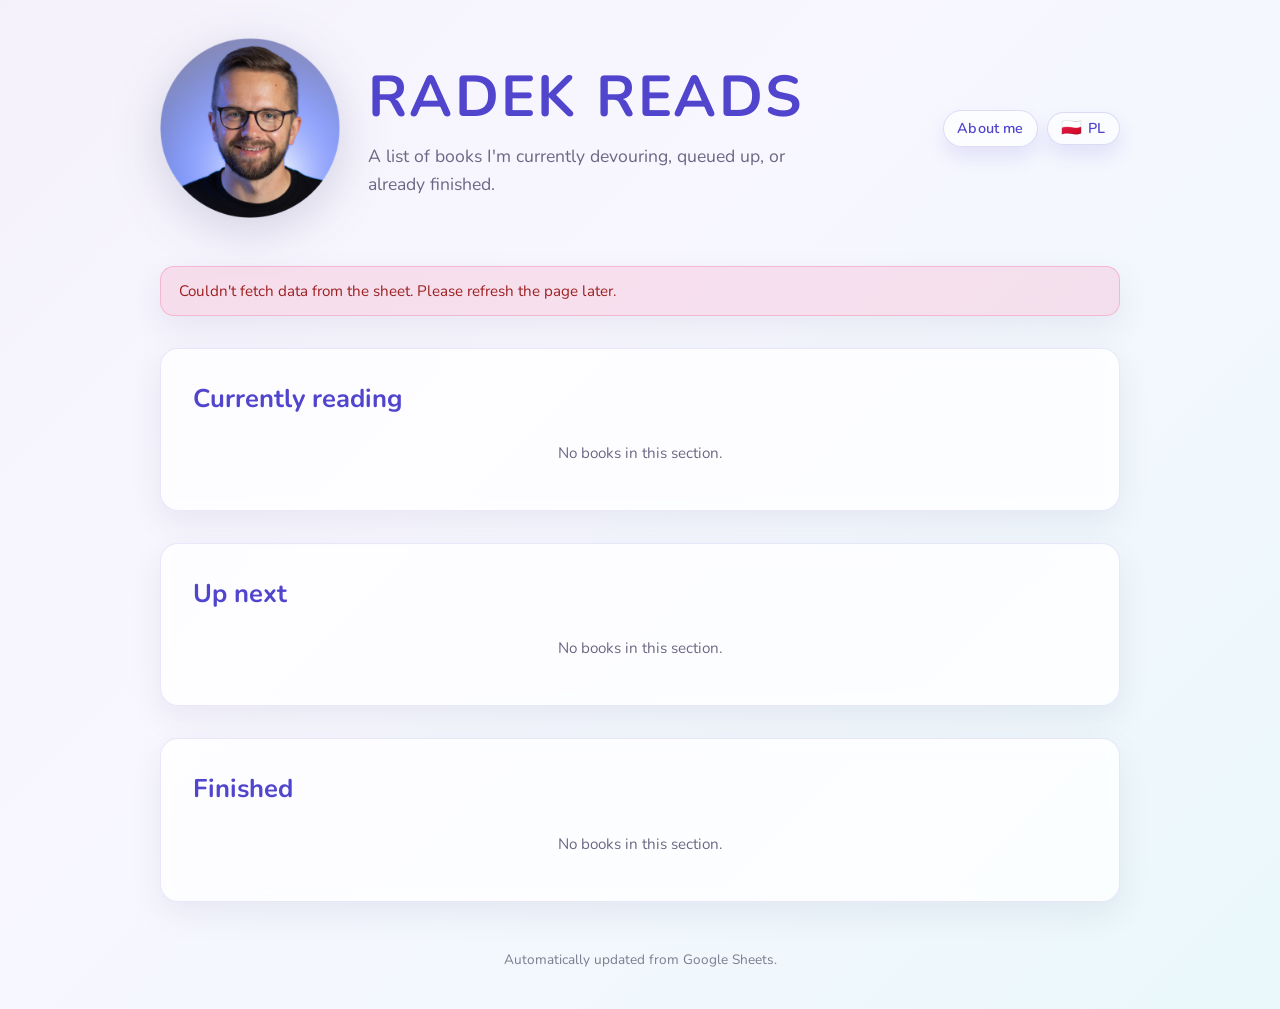
<file: index.html>
<!DOCTYPE html>
<html lang="pl">
  <head>
    <meta charset="utf-8" />
    <meta name="viewport" content="width=device-width, initial-scale=1" />
    <title>Radek czyta</title>
    <link rel="icon" type="image/png" href="favicon.png" />
    <link rel="preconnect" href="https://fonts.googleapis.com" />
    <link rel="preconnect" href="https://fonts.gstatic.com" crossorigin />
    <link
      href="https://fonts.googleapis.com/css2?family=Nunito:wght@400;600;700&display=swap"
      rel="stylesheet"
    />
    <link rel="icon" href="favicon.png" type="image/png" sizes="32x32" />
    <link rel="stylesheet" href="styles.css" />
  </head>
  <body data-page="home">
    <header class="site-header">
      <div class="site-header-top">
        <div class="logo-container">
          <a class="logo-link" href="./" data-i18n-attrs="aria-label:common.logoLinkAria">
            <img
              src="radek-czyta.png"
              width="180"
              height="180"
              alt="Ilustracja logo Radek czyta"
              class="logo-image"
              loading="lazy"
              data-i18n-attrs="alt:common.logoAlt"
            />
          </a>
          <div class="logo-text-group">
            <a class="logo" href="./" data-i18n="common.logoText">Radek czyta</a>
            <p class="tagline" data-i18n="common.tagline">
              Lista książek, które właśnie pochłaniam, czekają w kolejce lub już są na
              półce przeczytane.
            </p>
          </div>
        </div>
        <nav class="site-nav">
          <a class="site-nav-link" href="o-mnie/" data-i18n="navigation.about">O mnie</a>
          <button
            type="button"
            class="language-toggle"
            data-language-toggle
          >
            <span
              class="language-toggle-flag"
              data-language-toggle-flag
              aria-hidden="true"
            ></span>
            <span class="language-toggle-label" data-language-toggle-label>EN</span>
          </button>
        </nav>
      </div>
    </header>

    <main>
      <section
        class="status-message"
        id="status-message"
        role="status"
        aria-live="polite"
        data-i18n="home.status.loading"
      >
        Ładuję dane z arkusza...
      </section>

      <section class="books-section books-section--reading" aria-labelledby="reading-now">
        <div class="reading-section-header">
          <h2 id="reading-now" data-i18n="home.sections.reading">Teraz czytam</h2>
        </div>
        <div class="reading-carousel" data-reading-carousel>
          <div class="reading-carousel-controls" data-reading-carousel-controls>
            <button
              type="button"
              class="carousel-button carousel-button--prev"
              data-reading-carousel-prev
              aria-label="Poprzednie książki"
              title="Poprzednie książki"
              data-i18n-attrs="aria-label:home.carousel.prev;title:home.carousel.prev"
            >
              ←
            </button>
            <button
              type="button"
              class="carousel-button carousel-button--next"
              data-reading-carousel-next
              aria-label="Następne książki"
              title="Następne książki"
              data-i18n-attrs="aria-label:home.carousel.next;title:home.carousel.next"
            >
              →
            </button>
          </div>
          <ul id="reading-list" class="book-list reading-carousel-list" aria-live="polite"></ul>
        </div>
        <p class="empty-message" data-for="reading-list" hidden data-i18n="home.empty">
          Brak książek w tej sekcji.
        </p>
      </section>

      <section class="books-section" aria-labelledby="next-up">
        <h2 id="next-up" data-i18n="home.sections.next">Następne</h2>
        <ul id="next-list" class="book-list" aria-live="polite"></ul>
        <p class="empty-message" data-for="next-list" hidden data-i18n="home.empty">
          Brak książek w tej sekcji.
        </p>
      </section>

      <section class="books-section" aria-labelledby="finished">
        <h2 id="finished" data-i18n="home.sections.finished">Przeczytane</h2>
        <ul id="finished-list" class="book-list" aria-live="polite"></ul>
        <p class="empty-message" data-for="finished-list" hidden data-i18n="home.empty">
          Brak książek w tej sekcji.
        </p>
      </section>
    </main>

    <footer class="site-footer">
      <p class="site-footer-text" data-i18n="footers.home">
        Aktualizowane automatycznie z Google Sheets.
      </p>
      <p
        class="site-footer-text"
        id="last-updated"
        role="status"
        aria-live="polite"
        hidden
      ></p>
    </footer>

    <script src="translations.js" defer></script>
    <script src="script.js" defer></script>
  </body>
</html>
</file>
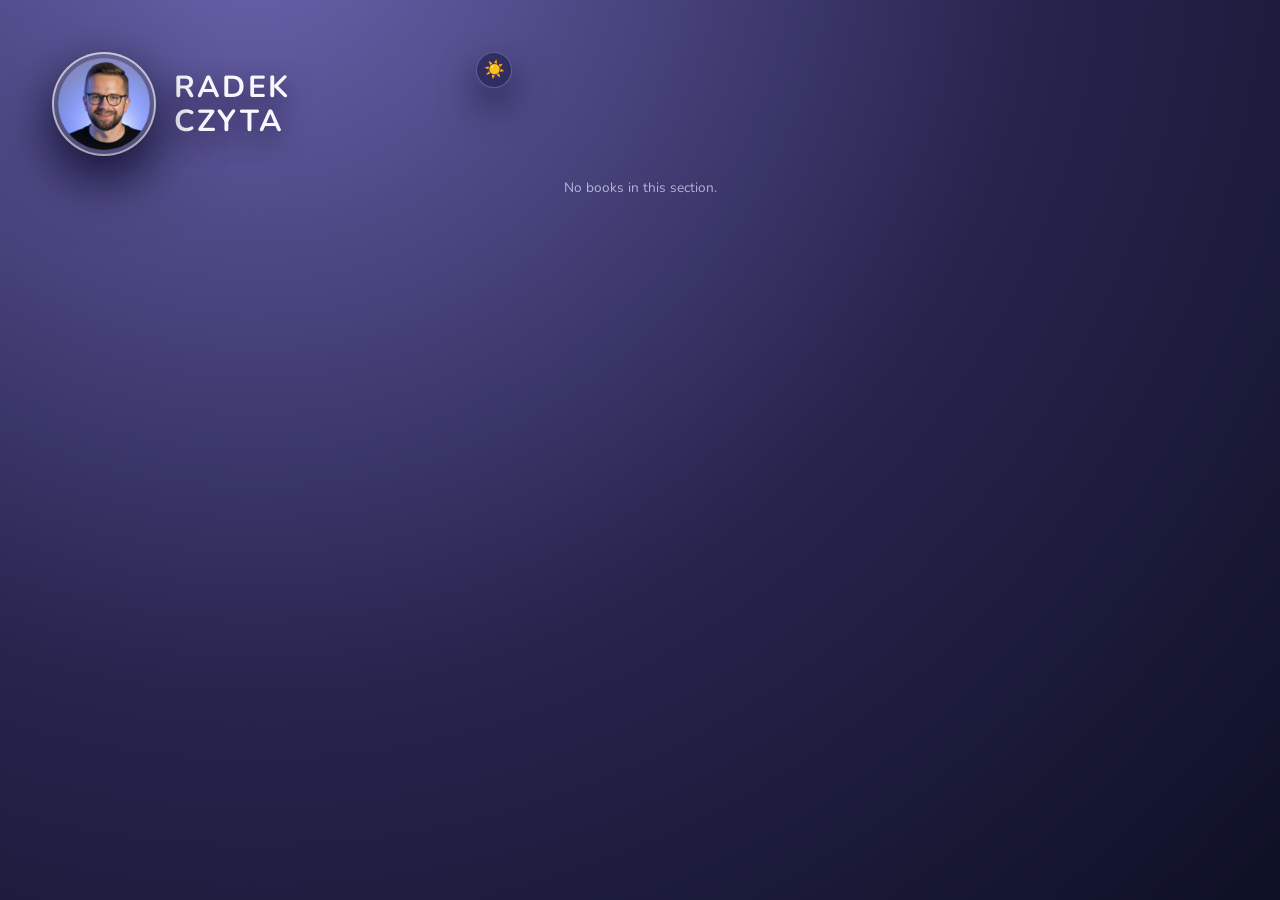
<file: insta/index.html>
<!DOCTYPE html>
<html lang="pl">
  <head>
    <meta charset="utf-8" />
    <meta name="viewport" content="width=device-width, initial-scale=1" />
    <title>Radek czyta — Insta</title>
    <link rel="icon" type="image/png" href="../favicon.png" />
    <link rel="preconnect" href="https://fonts.googleapis.com" />
    <link rel="preconnect" href="https://fonts.gstatic.com" crossorigin />
    <link
      href="https://fonts.googleapis.com/css2?family=Nunito:wght@400;600;700&display=swap"
      rel="stylesheet"
    />
    <link rel="stylesheet" href="../styles.css" />
  </head>
  <body class="page-insta theme-dark" data-page="insta">
    <header class="insta-header">
      <div class="insta-header-primary">
        <a class="insta-header-logo-link" href="../" aria-label="Powrót do strony głównej">
          <img
            src="../radek-czyta.png"
            width="180"
            height="180"
            alt="Ilustracja logo Radek czyta"
            class="insta-header-logo"
            loading="lazy"
          />
        </a>
        <p class="insta-header-title">
          <span>Radek</span>
          <span>Czyta</span>
        </p>
      </div>
      <button
        type="button"
        class="insta-theme-toggle"
        data-theme-toggle
        data-aria-light="Przełącz na jasny motyw"
        data-aria-dark="Przełącz na ciemny motyw"
        aria-label="Przełącz na jasny motyw"
        title="Przełącz na jasny motyw"
      >
        <span class="insta-theme-toggle-icon" data-theme-toggle-icon aria-hidden="true">☀️</span>
      </button>
    </header>

    <main>
      <section class="insta-books" aria-labelledby="insta-reading">
        <h1 id="insta-reading" class="visually-hidden" data-i18n="home.sections.reading">
          Teraz czytam
        </h1>
        <ul id="reading-list" class="insta-book-grid" aria-live="polite"></ul>
        <p class="empty-message" data-for="reading-list" hidden data-i18n="home.empty">
          Brak książek w tej sekcji.
        </p>
      </section>
    </main>

    <script src="../translations.js" defer></script>
    <script src="../script.js" defer></script>
  </body>
</html>
</file>
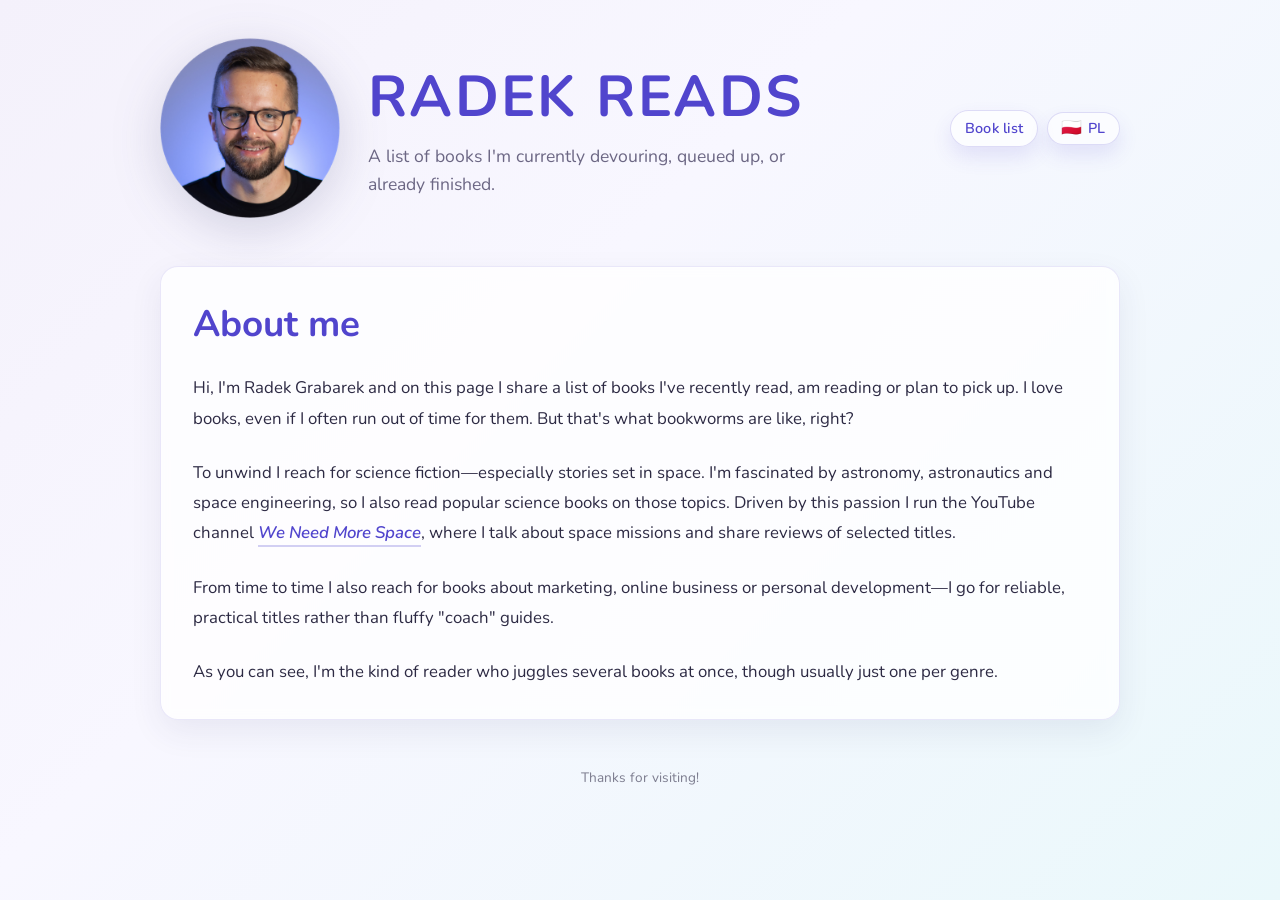
<file: o-mnie/index.html>
<!DOCTYPE html>
<html lang="pl">
  <head>
    <meta charset="utf-8" />
    <meta name="viewport" content="width=device-width, initial-scale=1" />
    <title>O mnie – Radek czyta</title>
    <link rel="icon" type="image/png" href="../favicon.png" />
    <link rel="preconnect" href="https://fonts.googleapis.com" />
    <link rel="preconnect" href="https://fonts.gstatic.com" crossorigin />
    <link
      href="https://fonts.googleapis.com/css2?family=Nunito:wght@400;600;700&display=swap"
      rel="stylesheet"
    />
    <link rel="stylesheet" href="../styles.css" />
  </head>
  <body data-page="about">
    <header class="site-header">
      <div class="site-header-top">
        <div class="logo-container">
          <a
            class="logo-link"
            href="../"
            data-i18n-attrs="aria-label:common.logoLinkAria"
          >
            <img
              src="../radek-czyta.png"
              width="180"
              height="180"
              alt="Ilustracja logo Radek czyta"
              class="logo-image"
              loading="lazy"
              data-i18n-attrs="alt:common.logoAlt"
            />
          </a>
          <div class="logo-text-group">
            <a class="logo" href="../" data-i18n="common.logoText">Radek czyta</a>
            <p class="tagline" data-i18n="common.tagline">
              Lista książek, które właśnie pochłaniam, czekają w kolejce lub już są na
              półce przeczytane.
            </p>
          </div>
        </div>
        <nav class="site-nav">
          <a class="site-nav-link" href="../" data-i18n="navigation.books">Lista książek</a>
          <button
            type="button"
            class="language-toggle"
            data-language-toggle
          >
            <span
              class="language-toggle-flag"
              data-language-toggle-flag
              aria-hidden="true"
            ></span>
            <span class="language-toggle-label" data-language-toggle-label>EN</span>
          </button>
        </nav>
      </div>
    </header>

    <main>
      <section class="books-section about-section" aria-labelledby="about-heading">
        <h1 id="about-heading" data-i18n="about.heading">O mnie</h1>
        <p data-i18n="about.paragraph1">
          Hej, nazywam się Radek Grabarek i na tej stronie pokazuję listę książek jakie
          ostatnio czytałem, czytam lub planuję przeczytać. Bardzo lubię książki, choć
          często brakuje mi na nie czasu. Ale tak chyba mają wszystkie mole ksiażkowe,
          prawda?
        </p>
        <p data-i18n="about.paragraph2" data-i18n-mode="html">
          Dla relaksu wybieram science fiction – szczególnie historie osadzone w kosmosie.
          Fascynują mnie astronomia, astronautyka i inżynieria kosmiczna, więc sięgam też
          po książki popularnonaukowe w tych tematach. Z pasji do kosmosu prowadzę też
          kanał YouTube
          <a href="https://www.youtube.com/@wnms" target="_blank" rel="noopener noreferrer"
            ><em>We Need More Space</em></a
          >, gdzie opowiadam o misjach kosmicznych i dzielę się recenzjami niektórych
          tytułów.
        </p>
        <p data-i18n="about.paragraph3">
          Od czasu do czasu sięgam również po książki o marketingu, biznesie online czy
          rozwoju osobistym – wybieram jednak te rzetelne, praktyczne pozycje, a nie
          “coacherskie” poradniki.
        </p>
        <p data-i18n="about.paragraph4">
          Jak widać jestem z tych, którzy czytają po kilka książek na raz, ale zwykle jest
          to tylko jedna książka z danego gatunku.
        </p>
      </section>
    </main>

    <footer class="site-footer">
      <p class="site-footer-text" data-i18n="footers.about">Dzięki za odwiedziny!</p>
    </footer>

    <script src="../translations.js" defer></script>
  </body>
</html>
</file>
<file: styles.css>
:root {
  color-scheme: light;
  font-family: "Nunito", "Segoe UI", Tahoma, Geneva, Verdana, sans-serif;
  --bg-gradient: linear-gradient(135deg, #f4f1fb 0%, #f8f7ff 40%, #eaf8fb 100%);
  --text-color: #2d2a44;
  --muted-color: #6c6784;
  --accent-color: #5145cd;
  --genre-tag-bg: rgba(81, 69, 205, 0.12);
  --genre-tag-border: rgba(81, 69, 205, 0.22);
  --genre-tag-text: #4334c8;
  --card-bg: rgba(255, 255, 255, 0.78);
  --card-border: rgba(81, 69, 205, 0.12);
  --shadow-soft: 0 12px 32px rgba(51, 51, 102, 0.08);
  --star-filled: #5145cd;
  --star-outline: #c7c2f6;
}

* {
  box-sizing: border-box;
}

body {
  margin: 0;
  min-height: 100vh;
  background: var(--bg-gradient);
  color: var(--text-color);
  display: flex;
  flex-direction: column;
  align-items: center;
  padding: clamp(1.5rem, 3vw, 3rem) 1.5rem 2.5rem;
}

.site-nav-link {
  display: inline-flex;
  align-items: center;
  gap: 0.35rem;
  padding: 0.45rem 0.85rem;
  border-radius: 999px;
  background: rgba(255, 255, 255, 0.7);
  border: 1px solid rgba(81, 69, 205, 0.18);
  color: var(--accent-color);
  font-weight: 600;
  font-size: 0.9rem;
  letter-spacing: 0.01em;
  text-decoration: none;
  box-shadow: 0 10px 20px rgba(81, 69, 205, 0.12);
  transition: transform 0.2s ease, box-shadow 0.2s ease, background 0.2s ease;
}

.site-nav-link:hover,
.site-nav-link:focus {
  background: rgba(81, 69, 205, 0.12);
  box-shadow: 0 12px 28px rgba(81, 69, 205, 0.18);
  transform: translateY(-1px);
}

.site-nav-link:focus {
  outline: 2px solid rgba(81, 69, 205, 0.35);
  outline-offset: 2px;
}

.site-header {
  align-self: center;
  width: min(960px, 100%);
  margin-inline: auto;
  display: flex;
  flex-direction: column;
  gap: clamp(0.75rem, 2vw, 1.25rem);
  margin-bottom: clamp(2rem, 4vw, 3rem);
}

.site-header-top {
  display: flex;
  justify-content: space-between;
  align-items: center;
  gap: 1rem;
  flex-wrap: wrap;
}

.site-nav {
  display: inline-flex;
  align-items: center;
  gap: 0.55rem;
  margin-left: auto;
  flex-shrink: 0;
}

.site-nav .site-nav-link {
  margin-left: 0;
}

.language-toggle {
  display: inline-flex;
  align-items: center;
  gap: 0.35rem;
  padding: 0.45rem 0.85rem;
  border-radius: 999px;
  border: 1px solid rgba(81, 69, 205, 0.18);
  background: rgba(255, 255, 255, 0.6);
  color: var(--accent-color);
  font-weight: 600;
  font-size: 0.9rem;
  letter-spacing: 0.01em;
  cursor: pointer;
  box-shadow: 0 10px 20px rgba(81, 69, 205, 0.12);
  transition: transform 0.2s ease, box-shadow 0.2s ease, background 0.2s ease;
  font-family: inherit;
}

.language-toggle:hover,
.language-toggle:focus {
  background: rgba(81, 69, 205, 0.12);
  box-shadow: 0 12px 28px rgba(81, 69, 205, 0.18);
  transform: translateY(-1px);
}

.language-toggle:focus {
  outline: 2px solid rgba(81, 69, 205, 0.35);
  outline-offset: 2px;
}

.language-toggle-flag {
  font-size: 1.05rem;
  line-height: 1;
}

.language-toggle-label {
  line-height: 1;
}

.logo-container {
  display: flex;
  align-items: center;
  gap: clamp(1rem, 2.5vw, 1.75rem);
  flex: 1 1 320px;
  min-width: 0;
}

.logo-link {
  display: block;
  flex-shrink: 0;
}

.logo-image {
  display: block;
  width: clamp(110px, 18vw, 180px);
  height: auto;
  filter: drop-shadow(0 12px 24px rgba(51, 51, 102, 0.18));
}

.logo-text-group {
  display: flex;
  flex-direction: column;
  gap: 0.35rem;
  min-width: 0;
}

.logo {
  font-size: clamp(2.5rem, 5vw, 3.6rem);
  font-weight: 700;
  letter-spacing: 0.04em;
  text-transform: uppercase;
  color: var(--accent-color);
  text-decoration: none;
  display: inline-flex;
}

.logo:hover,
.logo:focus {
  text-decoration: none;
}

.logo:focus {
  outline: 2px solid rgba(81, 69, 205, 0.35);
  outline-offset: 4px;
  border-radius: 6px;
}

.tagline {
  margin: 0;
  font-size: 1.1rem;
  line-height: 1.6;
  color: var(--muted-color);
  text-align: left;
  max-width: 38ch;
}

main {
  width: min(960px, 100%);
  min-width: 0;
  display: grid;
  gap: clamp(1.5rem, 3vw, 2rem);
}

.status-message {
  background: rgba(255, 255, 255, 0.6);
  border: 1px solid var(--card-border);
  border-radius: 14px;
  padding: 0.85rem 1.1rem;
  font-size: 0.95rem;
  color: var(--muted-color);
  box-shadow: var(--shadow-soft);
}

.status-message.is-error {
  color: #9c1f1f;
  background: rgba(244, 143, 177, 0.22);
  border-color: rgba(244, 143, 177, 0.5);
}

.books-section {
  min-width: 0;
  background: var(--card-bg);
  border: 1px solid var(--card-border);
  border-radius: 18px;
  padding: clamp(1.6rem, 3vw, 2rem);
  box-shadow: var(--shadow-soft);
  backdrop-filter: blur(6px);
}

.about-section {
  display: flex;
  flex-direction: column;
  gap: clamp(1rem, 2.5vw, 1.5rem);
}

.about-section h1 {
  margin: 0;
  font-size: clamp(1.8rem, 4vw, 2.3rem);
  font-weight: 700;
  color: var(--accent-color);
}

.about-section p {
  margin: 0;
  font-size: 1.05rem;
  line-height: 1.8;
  color: var(--text-color);
}

.about-section a {
  color: var(--accent-color);
  font-weight: 600;
  text-decoration: none;
  border-bottom: 2px solid rgba(81, 69, 205, 0.25);
  padding-bottom: 0.05em;
  transition: border-color 0.2s ease, color 0.2s ease;
}

.about-section a:hover,
.about-section a:focus {
  color: var(--accent-color);
  border-color: rgba(81, 69, 205, 0.55);
}

.books-section h2 {
  margin-top: 0;
  margin-bottom: 1.2rem;
  font-size: 1.6rem;
  font-weight: 700;
  color: var(--accent-color);
}

.books-section--reading {
  position: relative;
}

.reading-section-header h2 {
  margin-bottom: 0;
}

.reading-carousel-controls {
  position: absolute;
  top: 50%;
  left: 0;
  right: 0;
  display: flex;
  align-items: center;
  justify-content: space-between;
  padding: 0 0.25rem;
  transform: translateY(-50%);
  pointer-events: none;
  z-index: 2;
}

.carousel-button {
  display: inline-flex;
  align-items: center;
  justify-content: center;
  width: 2.4rem;
  height: 2.4rem;
  border-radius: 999px;
  border: 1px solid rgba(81, 69, 205, 0.25);
  background: rgba(255, 255, 255, 0.9);
  color: var(--accent-color);
  font-size: 1.1rem;
  cursor: pointer;
  transition: background 0.2s ease, border-color 0.2s ease, transform 0.2s ease,
    box-shadow 0.2s ease;
  pointer-events: auto;
}

.carousel-button:hover,
.carousel-button:focus-visible {
  background: rgba(81, 69, 205, 0.12);
  border-color: rgba(81, 69, 205, 0.55);
  transform: translateY(-1px);
  box-shadow: 0 8px 18px rgba(81, 69, 205, 0.2);
}

.carousel-button:focus-visible {
  outline: 2px solid rgba(81, 69, 205, 0.35);
  outline-offset: 2px;
}

.carousel-button[disabled],
.carousel-button[aria-disabled="true"] {
  opacity: 0.4;
  cursor: not-allowed;
  box-shadow: none;
  transform: none;
}

.reading-carousel {
  --reading-carousel-gap: 1rem;
  position: relative;
  margin-top: 1.2rem;
  min-width: 0;
  overflow: hidden;
}

.book-list {
  list-style: none;
  margin: 0;
  padding: 0;
  display: flex;
  flex-wrap: wrap;
  gap: 1rem;
  align-items: stretch;
}

.reading-carousel-list {
  display: flex;
  flex-wrap: nowrap;
  gap: var(--reading-carousel-gap);
  align-items: stretch;
  transition: transform 0.35s ease;
  will-change: transform;
}

.reading-carousel-list .book-card {
  flex: 0 0 calc((100% - (var(--reading-carousel-gap) * 2)) / 3);
  max-width: none;
  width: auto;
}

#next-list.book-list,
#finished-list.book-list {
  display: grid;
  grid-template-columns: repeat(2, minmax(0, 1fr));
  justify-items: stretch;
}

.book-card {
  background: rgba(255, 255, 255, 0.9);
  border-radius: 14px;
  padding: 1.1rem 1.25rem;
  border: 1px solid rgba(0, 0, 0, 0.04);
  box-shadow: 0 8px 18px rgba(0, 0, 0, 0.05);
  transition: transform 0.2s ease, box-shadow 0.2s ease;
  flex: 0 1 300px;
  max-width: min(320px, 100%);
  width: 100%;
}

#next-list .book-card,
#finished-list .book-card {
  max-width: 100%;
}

@media (max-width: 640px) {
  #next-list.book-list,
  #finished-list.book-list {
    grid-template-columns: 1fr;
  }
}

.book-card--reading {
  padding: 1.5rem;
  display: flex;
  flex-direction: column;
  height: 100%;
}

.book-card-body {
  display: flex;
  align-items: flex-start;
  gap: 1rem;
}

.book-card--reading .book-card-body {
  flex: 1;
  flex-direction: column;
  align-items: center;
  text-align: center;
  gap: 1.2rem;
}

.book-cover {
  flex: 0 0 auto;
  width: clamp(64px, 14vw, 88px);
  aspect-ratio: 2 / 3;
  border-radius: 10px;
  overflow: hidden;
  background: rgba(81, 69, 205, 0.08);
  box-shadow: 0 10px 20px rgba(81, 69, 205, 0.15);
  position: relative;
}

.book-card--reading .book-cover {
  width: clamp(140px, 45vw, 180px);
  box-shadow: 0 16px 32px rgba(81, 69, 205, 0.2);
}

.book-cover-badge {
  position: absolute;
  top: 10px;
  right: 10px;
  padding: 0.35rem 0.55rem;
  border-radius: 999px;
  background: linear-gradient(135deg, #6d5dfc, #8f7cff);
  color: #ffffff;
  font-weight: 700;
  font-size: 0.9rem;
  line-height: 1;
  box-shadow: 0 6px 16px rgba(81, 69, 205, 0.35);
}

.book-cover img {
  width: 100%;
  height: 100%;
  object-fit: cover;
  display: block;
}


.book-card-content {
  flex: 1;
  min-width: 0;
  display: flex;
  flex-direction: column;
}

.book-card--reading .book-card-content {
  align-items: center;
  gap: 0.6rem;
  text-align: center;
  width: 100%;
}

.book-card--reading .book-title {
  margin-bottom: 0;
  text-align: center;
}

.book-card:hover,
.book-card:focus-within {
  transform: translateY(-3px);
  box-shadow: 0 16px 28px rgba(81, 69, 205, 0.15);
}

.book-title {
  margin: 0 0 0.4rem;
  font-size: 1.1rem;
  font-weight: 600;
  color: var(--text-color);
}

.book-title-link {
  color: inherit;
  text-decoration: none;
  transition: color 0.2s ease;
}

.book-title-link:hover,
.book-title-link:focus {
  color: var(--accent-color);
  text-decoration: underline;
  text-decoration-thickness: 0.08em;
  text-underline-offset: 0.15em;
}

.book-title-link:focus {
  outline: 2px solid rgba(81, 69, 205, 0.35);
  outline-offset: 3px;
}


.book-meta {
  margin: 0;
  display: flex;
  flex-direction: column;
  align-items: flex-start;
  gap: 0.35rem;
  font-size: 0.95rem;
  color: var(--muted-color);
}

.book-card--reading .book-meta {
  text-align: center;
  align-items: center;
  gap: 0.8rem;
  flex: 1;
  width: 100%;
}

.book-meta-author {
  color: inherit;
}

.book-meta-consumption {
  display: inline-flex;
  align-items: center;
  flex-wrap: wrap;
  gap: 0.4rem;
  font-size: 0.85rem;
  font-weight: 600;
  letter-spacing: 0.01em;
}

.book-meta-consumption-format {
  display: inline-flex;
  align-items: center;
  gap: 0.35rem;
}

.book-meta-consumption-label {
  line-height: 1;
}

.book-meta-consumption-icon {
  font-size: 1rem;
  line-height: 1;
}

.book-meta-language {
  display: inline-flex;
  align-items: center;
  gap: 0.35rem;
  color: inherit;
  font-size: 0.85rem;
  font-weight: 600;
  letter-spacing: 0.01em;
  line-height: 1.2;
}

.book-meta-language-flag {
  font-size: 0.95rem;
  line-height: 1;
}

.book-meta-language-label {
  line-height: 1;
  text-transform: capitalize;
}

.book-meta-genre {
  display: inline-flex;
  align-items: center;
  padding: 0.2rem 0.65rem;
  border-radius: 999px;
  background: var(--genre-tag-bg);
  border: 1px solid var(--genre-tag-border);
  color: var(--genre-tag-text);
  font-size: 0.8rem;
  font-weight: 600;
  letter-spacing: 0.02em;
  line-height: 1.2;
}

.book-card--reading .book-meta-genre {
  margin-top: auto;
  align-self: center;
}

.book-rating {
  margin-top: 0.8rem;
  display: inline-flex;
  align-items: center;
  gap: 0.3rem;
  font-size: 1.2rem;
  color: var(--star-outline);
}

.book-card--reading .book-rating {
  justify-content: center;
}

.rating-star {
  position: relative;
  display: inline-block;
  width: 1.1em;
  height: 1.1em;
  font-size: 1em;
  line-height: 1;
  color: inherit;
}

.rating-star-base,
.rating-star-fill {
  position: absolute;
  inset: 0;
  display: flex;
  align-items: center;
  justify-content: center;
  font-size: inherit;
  line-height: 1;
}

.rating-star-base {
  color: var(--star-outline);
  filter: drop-shadow(0 2px 4px rgba(81, 69, 205, 0.08));
  z-index: 0;
}

.rating-star-fill {
  color: var(--star-filled);
  overflow: hidden;
  width: var(--star-fill, 0%);
  filter: drop-shadow(0 3px 10px rgba(81, 69, 205, 0.25));
  z-index: 1;
  justify-content: flex-start;
}

.book-review-link {
  margin-top: 0.85rem;
  align-self: flex-start;
  display: inline-flex;
  align-items: center;
  gap: 0.35rem;
  padding: 0.4rem 0.75rem;
  border-radius: 999px;
  background: rgba(81, 69, 205, 0.12);
  color: var(--accent-color);
  font-size: 0.85rem;
  font-weight: 700;
  text-decoration: none;
  transition: background 0.2s ease, color 0.2s ease, transform 0.2s ease;
}

.book-review-link:hover,
.book-review-link:focus {
  background: rgba(81, 69, 205, 0.2);
  color: var(--accent-color);
  transform: translateY(-1px);
}

.book-review-link:focus {
  outline: 2px solid rgba(81, 69, 205, 0.35);
  outline-offset: 2px;
}

.empty-message {
  margin-top: 0.5rem;
  font-size: 0.95rem;
  color: var(--muted-color);
  text-align: center;
}

.empty-message[hidden] {
  display: none;
}

.visually-hidden {
  position: absolute;
  width: 1px;
  height: 1px;
  padding: 0;
  margin: -1px;
  overflow: hidden;
  clip: rect(0, 0, 0, 0);
  white-space: nowrap;
  border: 0;
}

body.page-review {
  background: var(--bg-gradient);
  color: var(--text-color);
}

.review-main {
  width: min(960px, 100%);
  margin: 0 auto;
  padding: 0 1.5rem 3rem;
  display: flex;
  flex-direction: column;
  gap: 2rem;
}

.review-hero {
  margin-top: 1rem;
}

.book-card--review {
  max-width: 100%;
}

.book-card--review .book-title {
  font-size: clamp(1.25rem, 2.5vw, 1.6rem);
}

.review-content {
  background: rgba(255, 255, 255, 0.92);
  border-radius: 16px;
  padding: clamp(1.25rem, 3vw, 2rem);
  box-shadow: 0 18px 36px rgba(81, 69, 205, 0.08);
  border: 1px solid rgba(81, 69, 205, 0.08);
}

.review-text {
  font-size: 1rem;
  line-height: 1.7;
  color: var(--text-color);
}

.review-text p {
  margin: 0 0 1rem;
}

.review-text p:last-child {
  margin-bottom: 0;
}

.review-text ul {
  margin: 0 0 1rem;
  padding-left: 1.25rem;
}

.review-text li {
  margin-bottom: 0.4rem;
}

.review-text a {
  color: var(--accent-color);
  font-weight: 600;
}

.review-video {
  margin-top: 1.5rem;
}

.review-video-frame {
  position: relative;
  padding-top: 56.25%;
  border-radius: 16px;
  overflow: hidden;
  box-shadow: 0 18px 36px rgba(81, 69, 205, 0.12);
  background: #000;
}

.review-video-frame iframe {
  position: absolute;
  inset: 0;
  width: 100%;
  height: 100%;
  border: 0;
}


body.page-insta {
  --insta-light-bg: radial-gradient(
    circle at top,
    rgba(255, 255, 255, 0.95),
    rgba(244, 241, 251, 0.92),
    rgba(234, 248, 251, 0.98)
  );
  --insta-dark-bg: radial-gradient(
    circle at 20% -10%,
    rgba(80, 73, 160, 0.85) 0%,
    rgba(25, 22, 66, 0.94) 55%,
    rgba(9, 11, 32, 0.98) 100%
  );
  --insta-dark-text: #efeaff;
  --insta-dark-muted: rgba(223, 219, 255, 0.75);
  --insta-dark-card-shadow: 0 20px 42px rgba(8, 7, 30, 0.5);
  padding: clamp(2rem, 5vw, 3.25rem);
  align-items: flex-start;
  background: var(--insta-light-bg);
  color: var(--text-color);
  transition: background 0.4s ease, color 0.4s ease;
}

body.page-insta.theme-dark {
  background: var(--insta-dark-bg);
  color: var(--insta-dark-text);
  color-scheme: dark;
}

body.page-insta.theme-dark .insta-header-title {
  color: #f9f8ff;
  text-shadow: 0 10px 24px rgba(4, 3, 24, 0.6);
}

body.page-insta.theme-dark .insta-header-logo-link {
  background: rgba(255, 255, 255, 0.14);
  box-shadow: 0 22px 45px rgba(3, 1, 28, 0.55);
  backdrop-filter: blur(10px);
  border-color: rgba(255, 255, 255, 0.75);
}

body.page-insta.theme-dark .insta-header-logo {
  filter: drop-shadow(0 18px 36px rgba(2, 0, 24, 0.55));
}

body.page-insta.theme-dark .insta-book-card {
  background: rgba(255, 255, 255, 0.9);
  box-shadow: var(--insta-dark-card-shadow);
}

body.page-insta.theme-dark .insta-book-cover {
  background: rgba(255, 255, 255, 0.96);
  box-shadow: none;
}

body.page-insta.theme-dark .empty-message {
  color: var(--insta-dark-muted);
}

body.page-insta.theme-dark .insta-theme-toggle {
  background: rgba(33, 30, 74, 0.65);
  border-color: rgba(166, 158, 238, 0.4);
  color: #f1edff;
  box-shadow: 0 18px 36px rgba(2, 0, 30, 0.55);
}

body.page-insta.theme-dark .insta-theme-toggle:hover,
body.page-insta.theme-dark .insta-theme-toggle:focus {
  background: rgba(99, 90, 188, 0.7);
  border-color: rgba(198, 191, 248, 0.55);
}

body.page-insta.theme-dark .insta-theme-toggle:focus {
  outline-color: rgba(230, 227, 255, 0.85);
}

body.page-insta.theme-light {
  background: var(--insta-light-bg);
  color: var(--text-color);
  color-scheme: light;
}

body.page-insta.theme-light .insta-header-title {
  color: var(--accent-color);
  text-shadow: none;
}

body.page-insta.theme-light .insta-header-logo-link {
  background: rgba(255, 255, 255, 0.85);
  box-shadow: 0 12px 32px rgba(51, 51, 102, 0.18);
}

body.page-insta.theme-light .insta-theme-toggle {
  background: rgba(255, 255, 255, 0.75);
  border-color: rgba(81, 69, 205, 0.25);
  color: var(--accent-color);
  box-shadow: 0 12px 28px rgba(81, 69, 205, 0.18);
}

body.page-insta.theme-light .insta-theme-toggle:hover,
body.page-insta.theme-light .insta-theme-toggle:focus {
  background: rgba(81, 69, 205, 0.12);
}

.page-insta .insta-header {
  width: min(460px, 100%);
  display: flex;
  align-items: flex-start;
  justify-content: space-between;
  gap: clamp(0.6rem, 3vw, 1.2rem);
  margin-bottom: 0.9rem;
  text-align: left;
  flex-wrap: wrap;
}

.insta-header-primary {
  display: flex;
  align-items: center;
  gap: clamp(0.6rem, 3vw, 1.1rem);
  flex: 1 1 auto;
  min-width: 0;
}

.insta-header-logo-link {
  display: inline-flex;
  align-items: center;
  justify-content: center;
  border-radius: 50%;
  padding: 0.25rem;
  flex-shrink: 0;
  border: 2px solid transparent;
}

.insta-header-logo {
  display: block;
  width: clamp(64px, 18vw, 92px);
  height: auto;
}

.insta-header-title {
  font-size: clamp(1.5rem, 4.5vw, 1.9rem);
  font-weight: 700;
  letter-spacing: 0.08em;
  text-transform: uppercase;
  margin: 0;
  display: inline-flex;
  flex-direction: column;
  line-height: 1;
  gap: 0.2rem;
}

.insta-theme-toggle {
  display: inline-flex;
  align-items: center;
  justify-content: center;
  width: 2.25rem;
  height: 2.25rem;
  border-radius: 50%;
  border: 1px solid transparent;
  cursor: pointer;
  transition: background 0.25s ease, border-color 0.25s ease, box-shadow 0.25s ease,
    color 0.25s ease, transform 0.2s ease;
  font-family: inherit;
  margin-left: auto;
  align-self: flex-start;
}

.insta-theme-toggle:hover,
.insta-theme-toggle:focus {
  transform: translateY(-1px);
}

.insta-theme-toggle:focus {
  outline: 2px solid currentColor;
  outline-offset: 3px;
}

.insta-theme-toggle-icon {
  font-size: 1.05rem;
  line-height: 1;
}

.insta-header-title span {
  display: block;
}

.page-insta main {
  width: min(560px, 96%);
  display: flex;
  flex-direction: column;
  align-items: flex-start;
  gap: 1.1rem;
  margin-inline: auto;
}

.insta-books {
  width: 100%;
}

.insta-book-grid {
  list-style: none;
  margin: 0;
  padding: 0;
  display: grid;
  grid-template-columns: repeat(auto-fit, minmax(120px, 1fr));
  gap: 0.75rem;
}

.insta-book-card {
  background: rgba(255, 255, 255, 0.8);
  border-radius: 14px;
  padding: 0.35rem 0.3rem;
  display: flex;
  flex-direction: column;
  align-items: center;
  gap: 0.35rem;
  box-shadow: var(--shadow-soft);
  transition: background 0.3s ease, box-shadow 0.3s ease;
}

.insta-book-cover {
  width: 100%;
  aspect-ratio: 2 / 3;
  border-radius: 12px;
  overflow: hidden;
  display: flex;
  align-items: center;
  justify-content: center;
  background: rgba(255, 255, 255, 0.92);
  box-shadow: none;
  transition: background 0.3s ease, box-shadow 0.3s ease;
}

.insta-book-cover img {
  width: 100%;
  height: 100%;
  object-fit: cover;
  display: block;
}

.insta-book-meta {
  display: flex;
  flex-wrap: wrap;
  justify-content: center;
  gap: 0.3rem;
}

.insta-book-badge {
  display: inline-flex;
  align-items: center;
  gap: 0.25rem;
  font-weight: 700;
  font-size: 0.68rem;
  letter-spacing: 0.05em;
  color: var(--accent-color);
  text-transform: none;
  line-height: 1;
}

.insta-book-badge--genre {
  padding: 0.25rem 0.55rem;
  border-radius: 999px;
  background: var(--genre-tag-bg);
  border: 1px solid var(--genre-tag-border);
  color: var(--genre-tag-text);
  text-transform: uppercase;
}

.insta-book-badge-icon {
  font-size: 0.95rem;
  line-height: 1;
}

.insta-book-badge-label {
  line-height: 1;
}

.page-insta .empty-message {
  font-size: 0.85rem;
}

.site-footer {
  margin-top: 3rem;
  font-size: 0.85rem;
  color: rgba(45, 42, 68, 0.6);
  text-align: center;
  display: flex;
  flex-direction: column;
  gap: 0.35rem;
  align-items: center;
}

.site-footer-text {
  margin: 0;
  color: inherit;
}

@media (max-width: 700px) {
  body {
    padding: 1.5rem 1.2rem 2.5rem;
  }

  .site-nav {
    justify-content: center;
  }

  .site-nav-link {
    width: min(200px, 100%);
    justify-content: center;
  }

  .books-section {
    padding: 1.4rem;
  }

  .book-list {
    flex-direction: column;
  }

  .book-card {
    flex: 1 1 auto;
    min-width: 100%;
  }

  .book-card-body {
    gap: 0.85rem;
  }

  .book-cover {
    width: 64px;
  }
}
</file>
